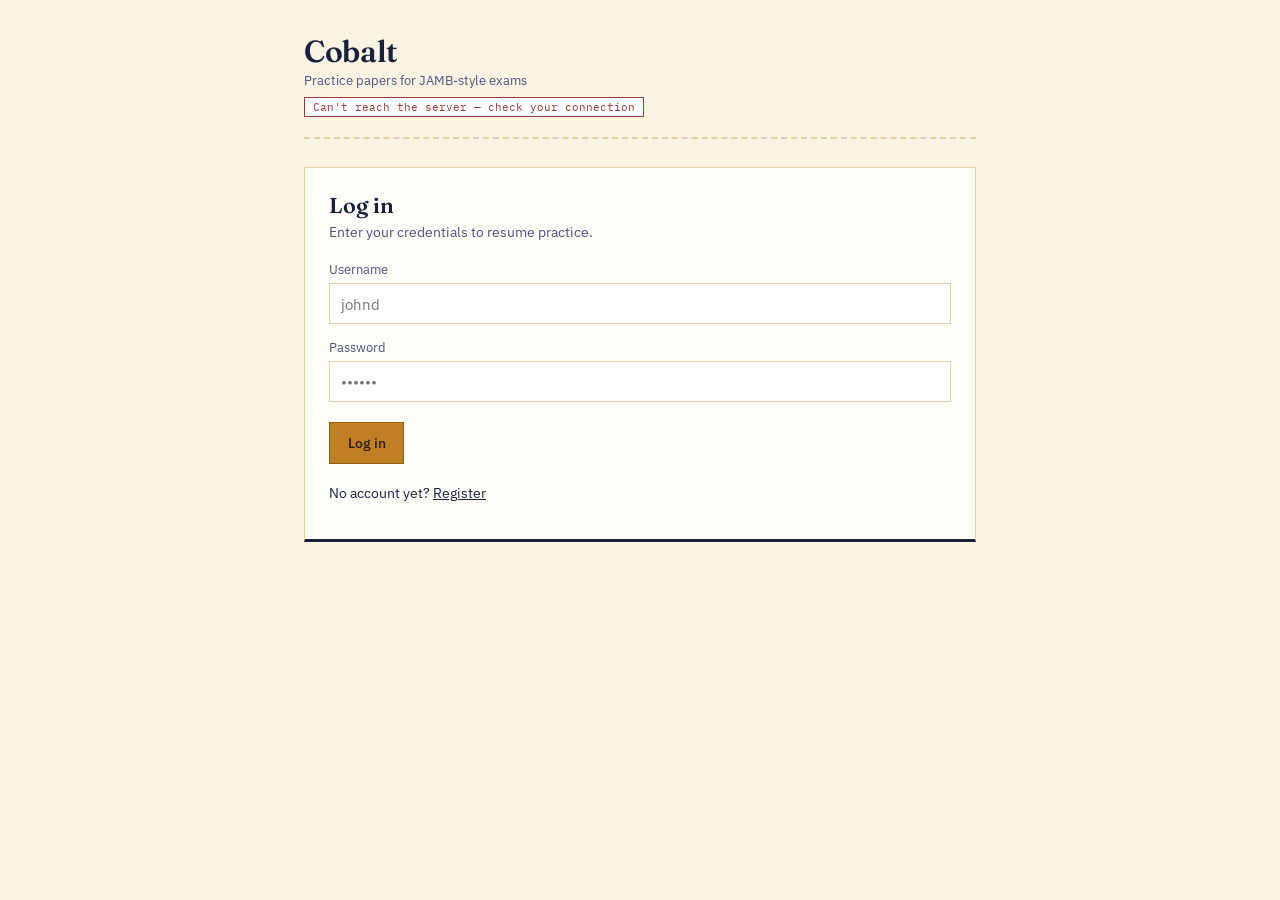
<file: index.html>
<!DOCTYPE html>
<html lang="en">
<head>
  <meta charset="UTF-8" />
  <meta name="viewport" content="width=device-width, initial-scale=1.0" />
  <title>Cobalt — Log in</title>
  <link rel="preconnect" href="https://fonts.googleapis.com" />
  <link rel="preconnect" href="https://fonts.gstatic.com" crossorigin />
  <link
    href="https://fonts.googleapis.com/css2?family=Fraunces:opsz,wght@9..144,400;9..144,500;9..144,600&family=IBM+Plex+Sans:wght@400;500;600&family=IBM+Plex+Mono:wght@400;500&display=swap"
    rel="stylesheet"
  />
  <link rel="stylesheet" href="css/style.css" />
</head>
<body>
  <div class="shell">
    <div id="app-header"></div>

    <div class="panel">
      <h2 id="auth-title">Log in</h2>
      <p class="sub" id="auth-sub">Enter your credentials to resume practice.</p>

      <p id="auth-notice" class="notice-box hidden"></p>

      <form id="login-form" novalidate>
        <label for="username">Username</label>
        <input id="username" type="text" placeholder="johnd" autocomplete="username" />

        <label for="password">Password</label>
        <input id="password" type="password" placeholder="••••••" autocomplete="current-password" />

        <p id="login-error" class="error-text hidden"></p>

        <div class="btn-row">
          <button class="btn btn-gold" type="submit" id="login-btn">Log in</button>
        </div>
      </form>

      <form id="register-form" class="hidden" novalidate>
        <label for="first_name">First name</label>
        <input id="first_name" type="text" autocomplete="given-name" />

        <label for="last_name">Last name</label>
        <input id="last_name" type="text" autocomplete="family-name" />

        <label for="dob">Date of birth</label>
        <input id="dob" type="date" />

        <label for="email">Email</label>
        <input id="email" type="email" placeholder="you@example.com" autocomplete="email" />

        <label for="reg_username">Username</label>
        <input id="reg_username" type="text" autocomplete="username" />

        <label for="reg_password">Password</label>
        <input id="reg_password" type="password" placeholder="At least 4 characters" autocomplete="new-password" />

        <p id="register-error" class="error-text hidden"></p>

        <div class="btn-row">
          <button class="btn btn-gold" type="submit" id="register-btn">Register</button>
        </div>
      </form>

      <p style="margin-top: 1.25rem; font-size: 0.85rem;">
        <span id="toggle-text">No account yet?</span>
        <button class="link-toggle" type="button" id="toggle-btn">Register</button>
      </p>
    </div>
  </div>

  <script src="js/auth.js"></script>
  <script src="js/api.js"></script>
  <script src="js/ui.js"></script>
  <script src="js/index.js"></script>
</body>
</html>
</file>
<file: css/style.css>
:root {
  --bg: #fbf3e4;
  --panel: #fffdf8;
  --ink: #17213d;
  --ink-soft: #4b537c;
  --gold: #c07f22;
  --gold-deep: #8f5e14;
  --brick: #9c3b3b;
  --sage: #3f6b4e;
  --line: #e3d3a4;

  --font-display: 'Fraunces', Georgia, serif;
  --font-body: 'IBM Plex Sans', -apple-system, BlinkMacSystemFont, sans-serif;
  --font-mono: 'IBM Plex Mono', 'Courier New', monospace;
}

* {
  box-sizing: border-box;
}

body {
  margin: 0;
  background: var(--bg);
  color: var(--ink);
  font-family: var(--font-body);
}


.shell {
  max-width: 720px;
  margin: 0 auto;
  padding: 2rem 1.5rem 4rem;
}

.ticket-header {
  padding-bottom: 1.25rem;
  margin-bottom: 1.75rem;
  border-bottom: 2px dashed var(--line);
  display: flex;
  align-items: flex-end;
  justify-content: space-between;
  gap: 1rem;
}

.ticket-header h1 {
  font-family: var(--font-display);
  font-weight: 600;
  font-size: 1.9rem;
  margin: 0;
  letter-spacing: -0.01em;
}

.ticket-header .tagline {
  font-size: 0.8rem;
  color: var(--ink-soft);
  margin: 0.15rem 0 0;
}

.session-info {
  text-align: right;
  font-family: var(--font-mono);
  font-size: 0.75rem;
  color: var(--ink-soft);
}

.session-info button {
  margin-top: 0.4rem;
}

.panel {
  background: var(--panel);
  border: 1px solid var(--line);
  border-bottom: 3px solid var(--ink);
  padding: 1.5rem;
  margin-bottom: 1.5rem;
}

.panel h2 {
  font-family: var(--font-display);
  font-size: 1.35rem;
  font-weight: 600;
  margin: 0 0 0.25rem;
}

.panel .sub {
  color: var(--ink-soft);
  font-size: 0.88rem;
  margin: 0 0 1.25rem;
}

label {
  display: block;
  font-size: 0.8rem;
  color: var(--ink-soft);
  margin-bottom: 0.3rem;
  margin-top: 0.9rem;
}

label:first-child {
  margin-top: 0;
}

input[type='text'],
input[type='email'],
input[type='password'],
input[type='date'] {
  width: 100%;
  padding: 0.6rem 0.7rem;
  font-family: var(--font-body);
  font-size: 0.95rem;
  border: 1px solid var(--line);
  background: #fff;
  color: var(--ink);
}

input:focus {
  outline: 2px solid var(--gold);
  outline-offset: -1px;
}

.btn {
  font-family: var(--font-body);
  font-weight: 500;
  font-size: 0.9rem;
  padding: 0.65rem 1.1rem;
  border: 1px solid var(--ink);
  background: var(--ink);
  color: var(--bg);
  cursor: pointer;
}

.btn:hover {
  background: #0d1428;
}

.btn:disabled {
  opacity: 0.5;
  cursor: not-allowed;
}

.btn-ghost {
  background: transparent;
  color: var(--ink);
  border: 1px solid var(--line);
}

.btn-ghost:hover {
  background: rgba(0, 0, 0, 0.03);
  border-color: var(--ink);
}

.btn-gold {
  background: var(--gold);
  border-color: var(--gold-deep);
  color: #2b1a02;
}

.btn-gold:hover {
  background: var(--gold-deep);
}

.btn-row {
  display: flex;
  gap: 0.6rem;
  margin-top: 1.25rem;
  flex-wrap: wrap;
}

.error-text {
  color: var(--brick);
  font-size: 0.85rem;
  margin-top: 0.75rem;
}

.link-toggle {
  background: none;
  border: none;
  color: var(--ink);
  text-decoration: underline;
  cursor: pointer;
  font-family: var(--font-body);
  font-size: 0.85rem;
  padding: 0;
}

.nav-row {
  display: flex;
  gap: 0.4rem;
  margin-bottom: 1.5rem;
  flex-wrap: wrap;
}

.nav-tab {
  font-family: var(--font-mono);
  font-size: 0.78rem;
  padding: 0.4rem 0.8rem;
  background: transparent;
  border: 1px solid var(--line);
  color: var(--ink-soft);
  cursor: pointer;
}

.nav-tab.active {
  background: var(--ink);
  color: var(--bg);
  border-color: var(--ink);
}

.subject-grid {
  display: grid;
  grid-template-columns: repeat(auto-fill, minmax(140px, 1fr));
  gap: 0.6rem;
}

.subject-tick {
  border: 1px solid var(--line);
  background: #fff;
  padding: 0.7rem 0.8rem;
  display: flex;
  align-items: center;
  gap: 0.55rem;
  cursor: pointer;
  font-size: 0.88rem;
  text-transform: capitalize;
}

.subject-tick.checked {
  border-color: var(--ink);
  background: #fdf6e8;
}

.tickbox {
  width: 16px;
  height: 16px;
  border: 1.5px solid var(--ink-soft);
  flex-shrink: 0;
  display: flex;
  align-items: center;
  justify-content: center;
  font-size: 11px;
  color: var(--ink);
}

.subject-tick.checked .tickbox {
  border-color: var(--ink);
  background: var(--gold);
}

.quiz-head {
  display: flex;
  justify-content: space-between;
  align-items: baseline;
  margin-bottom: 1rem;
}

.quiz-counter {
  font-family: var(--font-mono);
  font-size: 0.85rem;
  color: var(--ink-soft);
}

.quiz-timer {
  font-family: var(--font-mono);
  font-size: 1.1rem;
  font-weight: 500;
}

.question-text {
  font-family: var(--font-display);
  font-size: 1.2rem;
  font-weight: 500;
  margin: 0 0 1.1rem;
  line-height: 1.4;
}

.option-row {
  display: flex;
  align-items: flex-start;
  gap: 0.6rem;
  padding: 0.65rem 0.7rem;
  border: 1px solid var(--line);
  margin-bottom: 0.5rem;
  cursor: pointer;
  font-size: 0.92rem;
}

.option-row.selected {
  border-color: var(--ink);
  background: #fdf6e8;
}

.option-letter {
  font-family: var(--font-mono);
  font-weight: 500;
  color: var(--ink-soft);
  flex-shrink: 0;
}

.question-jumper {
  display: flex;
  flex-wrap: wrap;
  gap: 0.35rem;
  margin: 1.25rem 0;
}

.jump-dot {
  width: 28px;
  height: 28px;
  border: 1px solid var(--line);
  background: #fff;
  font-family: var(--font-mono);
  font-size: 0.75rem;
  cursor: pointer;
  color: var(--ink-soft);
}

.jump-dot.current {
  border-color: var(--ink);
  color: var(--ink);
  font-weight: 500;
}

.jump-dot.answered {
  background: #fdf6e8;
  border-color: var(--gold-deep);
  color: var(--ink);
}

.score-hero {
  text-align: left;
  padding: 1.5rem 0;
}

.score-hero .big-number {
  font-family: var(--font-display);
  font-size: 3.5rem;
  font-weight: 600;
  line-height: 1;
  margin: 0.3rem 0;
}

.score-hero .pct-good {
  color: var(--sage);
}

.score-hero .pct-bad {
  color: var(--brick);
}

.score-hero .pct-mid {
  color: var(--gold-deep);
}

.chip-row {
  display: flex;
  gap: 0.4rem;
  flex-wrap: wrap;
  margin-top: 0.6rem;
}

.chip {
  font-size: 0.75rem;
  font-family: var(--font-mono);
  border: 1px solid var(--line);
  padding: 0.2rem 0.55rem;
  text-transform: capitalize;
  color: var(--ink-soft);
}

.history-row {
  display: flex;
  justify-content: space-between;
  align-items: center;
  padding: 0.85rem 0;
  border-bottom: 1px solid var(--line);
  gap: 1rem;
}

.history-row:last-child {
  border-bottom: none;
}

.history-date {
  font-size: 0.78rem;
  color: var(--ink-soft);
  font-family: var(--font-mono);
}

.history-score {
  font-family: var(--font-mono);
  font-weight: 500;
  font-size: 1rem;
}

.book-row {
  padding: 0.9rem 0;
  border-bottom: 1px solid var(--line);
}

.book-row:last-child {
  border-bottom: none;
}

.book-title {
  font-family: var(--font-display);
  font-size: 1.05rem;
  font-weight: 500;
  margin: 0;
}

.book-meta {
  font-size: 0.8rem;
  color: var(--ink-soft);
  margin: 0.15rem 0 0.5rem;
}

.book-content {
  white-space: pre-wrap;
  line-height: 1.7;
  font-size: 0.93rem;
  max-height: 420px;
  overflow-y: auto;
  padding: 1rem;
  background: #fff;
  border: 1px solid var(--line);
  margin-top: 0.75rem;
}

.empty-note {
  color: var(--ink-soft);
  font-size: 0.88rem;
  font-style: italic;
}

.search-row {
  display: flex;
  gap: 0.5rem;
  margin-bottom: 1rem;
}

.search-row input {
  flex: 1;
}

/* =========================================================
   Cobalt additions (not in the original React app)
   ========================================================= */

.hidden {
  display: none !important;
}

.ticket-header .brand-block {
  min-width: 0;
}

/* Header link-style nav tabs (pages are separate files, so tabs are <a>) */
a.nav-tab {
  text-decoration: none;
  display: inline-block;
}

a.nav-tab:hover {
  border-color: var(--ink);
  color: var(--ink);
}

a.nav-tab.active:hover {
  color: var(--bg);
}

/* Small status pill that shows while the Render API is waking up */
.api-pill {
  display: inline-block;
  margin-top: 0.45rem;
  font-family: var(--font-mono);
  font-size: 0.7rem;
  padding: 0.15rem 0.5rem;
  border: 1px solid var(--line);
  color: var(--ink-soft);
  background: #fff;
}

.api-pill.waking {
  border-color: var(--gold-deep);
  color: var(--gold-deep);
}

.api-pill.ready {
  border-color: var(--sage);
  color: var(--sage);
}

.api-pill.down {
  border-color: var(--brick);
  color: var(--brick);
}

.notice-box {
  color: var(--sage);
  font-size: 0.85rem;
  margin: 0 0 1rem;
}

/* ---------- Timer ---------- */

.quiz-timer {
  display: inline-flex;
  align-items: center;
  gap: 0.4rem;
  min-width: 5.5rem;
  justify-content: flex-end;
}

.quiz-timer.timer-warn {
  color: var(--gold-deep);
}

.quiz-timer.timer-danger {
  color: var(--brick);
  animation: timer-pulse 1s ease-in-out infinite;
}

@keyframes timer-pulse {
  50% {
    opacity: 0.45;
  }
}

.timer-bar {
  height: 4px;
  background: var(--line);
  margin: -0.4rem 0 1.1rem;
  overflow: hidden;
}

.timer-bar-fill {
  height: 100%;
  width: 100%;
  background: var(--sage);
  transition: width 1s linear, background 0.3s;
}

.timer-bar-fill.timer-warn {
  background: var(--gold);
}

.timer-bar-fill.timer-danger {
  background: var(--brick);
}

.banner {
  font-size: 0.85rem;
  padding: 0.55rem 0.75rem;
  margin-bottom: 1rem;
  border: 1px solid var(--gold-deep);
  background: #fdf6e8;
  color: var(--gold-deep);
}

.banner.danger {
  border-color: var(--brick);
  background: #fbeeee;
  color: var(--brick);
}

.option-row.locked {
  cursor: not-allowed;
  opacity: 0.7;
}

.quiz-footer-links {
  margin-top: 1.25rem;
  font-size: 0.82rem;
}

/* ---------- Dashboard extras ---------- */

.resume-box {
  border: 1px dashed var(--gold-deep);
  background: #fdf6e8;
  padding: 1rem 1.1rem;
  margin-bottom: 1.5rem;
}

.resume-box p {
  margin: 0 0 0.25rem;
  font-size: 0.9rem;
}

.resume-box .btn-row {
  margin-top: 0.75rem;
}

.time-limit-row {
  margin-top: 1.25rem;
  max-width: 340px;
}

.stat-line {
  margin: 0.4rem 0 0;
  font-size: 0.85rem;
  color: var(--ink-soft);
  font-family: var(--font-mono);
}

/* ---------- Admin extras ---------- */

.admin-h3 {
  font-family: var(--font-display);
  font-size: 1.05rem;
  margin: 0 0 0.75rem;
}

.admin-h3.spaced {
  margin-top: 1.5rem;
}

.mono-small {
  font-family: var(--font-mono);
  font-size: 0.85rem;
  margin: 0;
}

.btn-danger-ghost {
  background: transparent;
  color: var(--brick);
  border: 1px solid var(--line);
}

.btn-danger-ghost:hover {
  border-color: var(--brick);
  background: #fbeeee;
}

@media (max-width: 520px) {
  .ticket-header {
    flex-direction: column;
    align-items: flex-start;
  }

  .session-info {
    text-align: left;
  }
}
</file>
